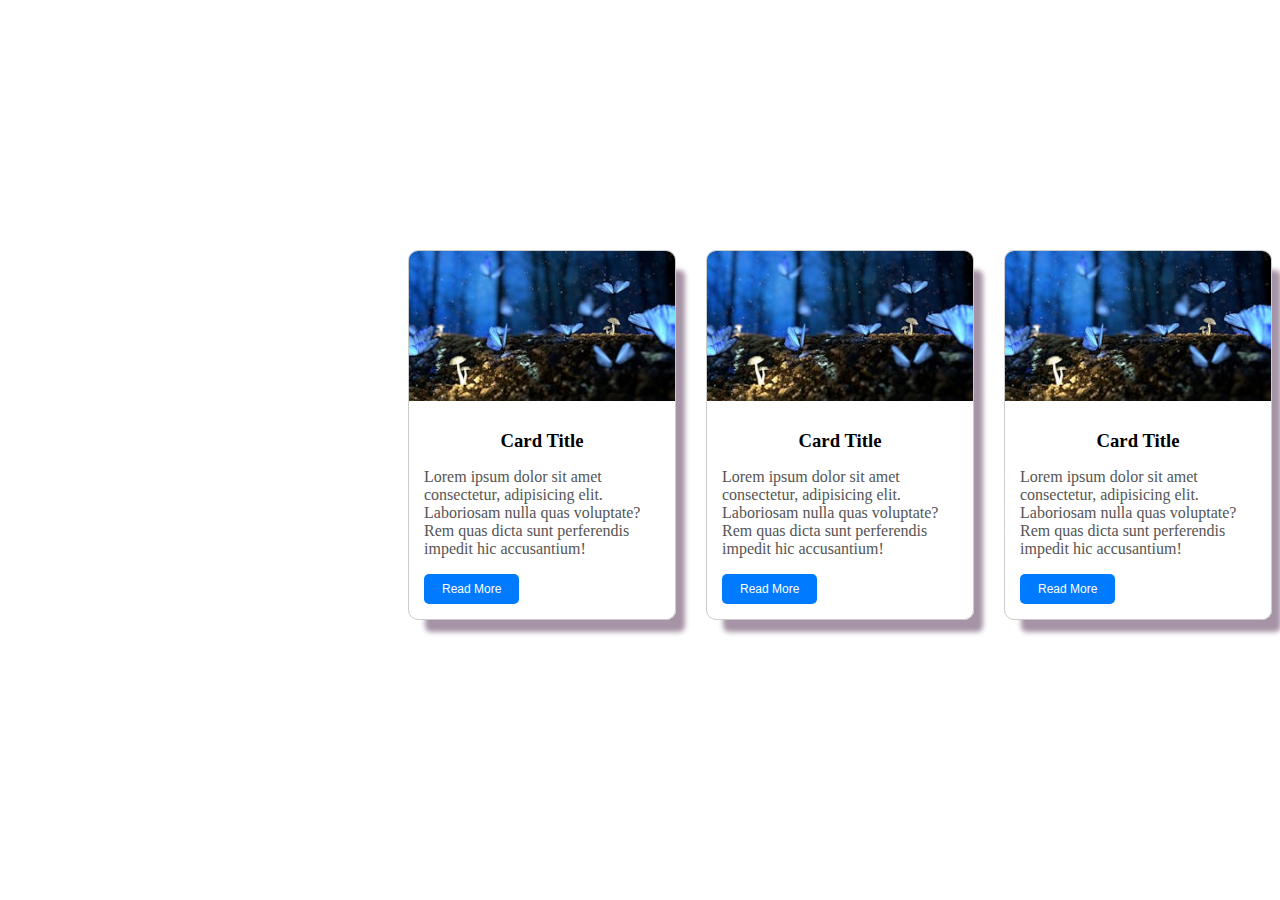
<file: card.html>
<!DOCTYPE html>
<html lang="en">
<head>
    <meta charset="UTF-8">
    <meta name="viewport" content="width=device-width, initial-scale=1.0">
    <link rel="stylesheet" href="css/card.css">
    <title>Card</title>
</head>
<body>

     <div class="card_list">

         <!-- card 1  -->
         <div class="card">
            <img src="images/card-img.jpg" alt="card_image">
            
            <div class="card-content">
    
                <h3> Card Title</h3>
                <p>Lorem ipsum dolor sit amet consectetur, adipisicing elit. Laboriosam nulla quas 
                    voluptate? Rem quas dicta sunt perferendis impedit hic accusantium!
                </p>
                <button class="custom-btn">Read More</button>
            </div>
        </div>
        

         <!-- card 2  -->
         <div class="card">
            <img src="images/card-img.jpg" alt="card_image">
            
            <div class="card-content">
    
                <h3> Card Title</h3>
                <p>Lorem ipsum dolor sit amet consectetur, adipisicing elit. Laboriosam nulla quas 
                    voluptate? Rem quas dicta sunt perferendis impedit hic accusantium!
                </p>
                <button class="custom-btn">Read More</button>
    
            </div>
        </div>

         <!-- card 3  -->
         <div class="card">
            <img src="images/card-img.jpg" alt="card_image">
            
            <div class="card-content">
    
                <h3> Card Title</h3>
                <p>Lorem ipsum dolor sit amet consectetur, adipisicing elit. Laboriosam nulla quas 
                    voluptate? Rem quas dicta sunt perferendis impedit hic accusantium!
                </p>
                <button class="custom-btn">Read More</button>
    
            </div>
        </div>
           
     </div>
    
</body>
</html>
</file>
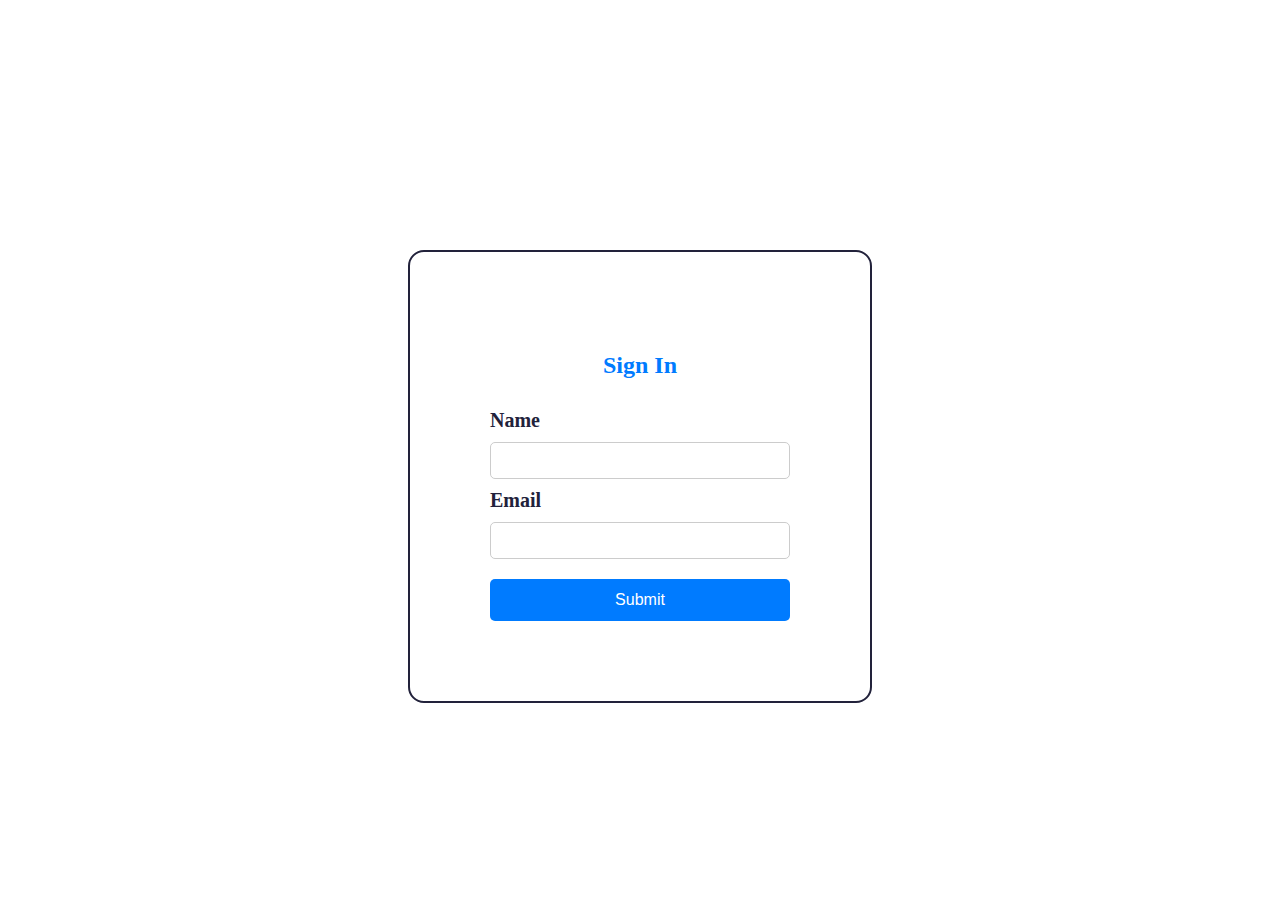
<file: form.html>
<!DOCTYPE html>
<html lang="en">
<head>
    <meta charset="UTF-8">
    <meta name="viewport" content="width=device-width, initial-scale=1.0">
    <link rel="stylesheet" href="css/form.css">
    <title>Form Css</title>
</head>
<body>
    <form class="custom-form" action=""> 

        <h2 class="form_title">Sign In</h2>

        <label for="name" class="label_name">Name</label>
        <input type="text" id="name" name="name">

        <label for="email">Email</label>
        <input type="email" id="email" name="email">

        <button type="submit" class="custom-btn">Submit</button>
    </form>

</body>
</html>
</file>
<file: css/card.css>
.card_list {
    margin-top:250px;
    margin-left:400px;
    display:flex;
    gap:30px;
}

.card {
width: 300px;
border-radius:10px;
overflow: hidden;
box-shadow: 13px 16px 5px -4px rgba(166,148,166,1);
border: 1px solid #ccc;
}

.card img {
    width: 100%;
    height:auto;
}

.card-content {
    padding:15px
}

.card-content h3 {
    margin: 10px 0px;
    text-align:center;
}


.card-content p {
    color: #555
}


.custom-btn {
    background-color:#007bff;
    color: #ffffff;
    /* padding: 12px 24px 12px 24px; top, right, button left */ 
    padding: 8px 18px;
    border:none;
    cursor:pointer;
    font-size:12px;
    font-wight: bold;
    border-radius:5px;
    transition: background 0.3s;
}


.custom-btn:hover {
    background-color:#03045e;
    color:#ccc;
    border: 1px solid #007bff;
    transition all 0.4s ease-in-out;
}
</file>
<file: css/form.css>
.custom-form {
    width:300px;
    margin:auto;
    display:flex;
    flex-direction: column;
    gap:10px;
    border: 2px solid #22223b;
    margin-top: 250px;
    padding: 80px;
    border-radius: 16px;

}


.form_title {
    text-align: center;
    font-size: 24px;
    font-weight: 800;
    color: #007bff;
}


.custom-form label {
 font-weight: bold;
 font-size: 20px; 
 color: #22223b;  
}

/* .label_name {
    font-weight: bold;
    font-size: 70px !important;  
   
} */

.custom-form input {
    padding: 10px;
    border: 1px solid #ccc;
    border-radius: 5px;
}


.custom-btn {
    background-color:#007bff;
    color: #ffffff;
    /* padding: 12px 24px 12px 24px; top, right, button left */ 
    padding: 12px 24px;
    border:none;
    cursor:pointer;
    font-size:16px;
    font-wight: bold;
    border-radius:5px;
    transition: background 0.3s;
}


.custom-btn:hover {
    background-color:#03045e;
    color:#ccc;
    border: 1px solid #007bff;
    transition all 0.4s ease-in-out;
}

.custom-form .custom-btn {
    margin-top: 10px;
}
</file>
